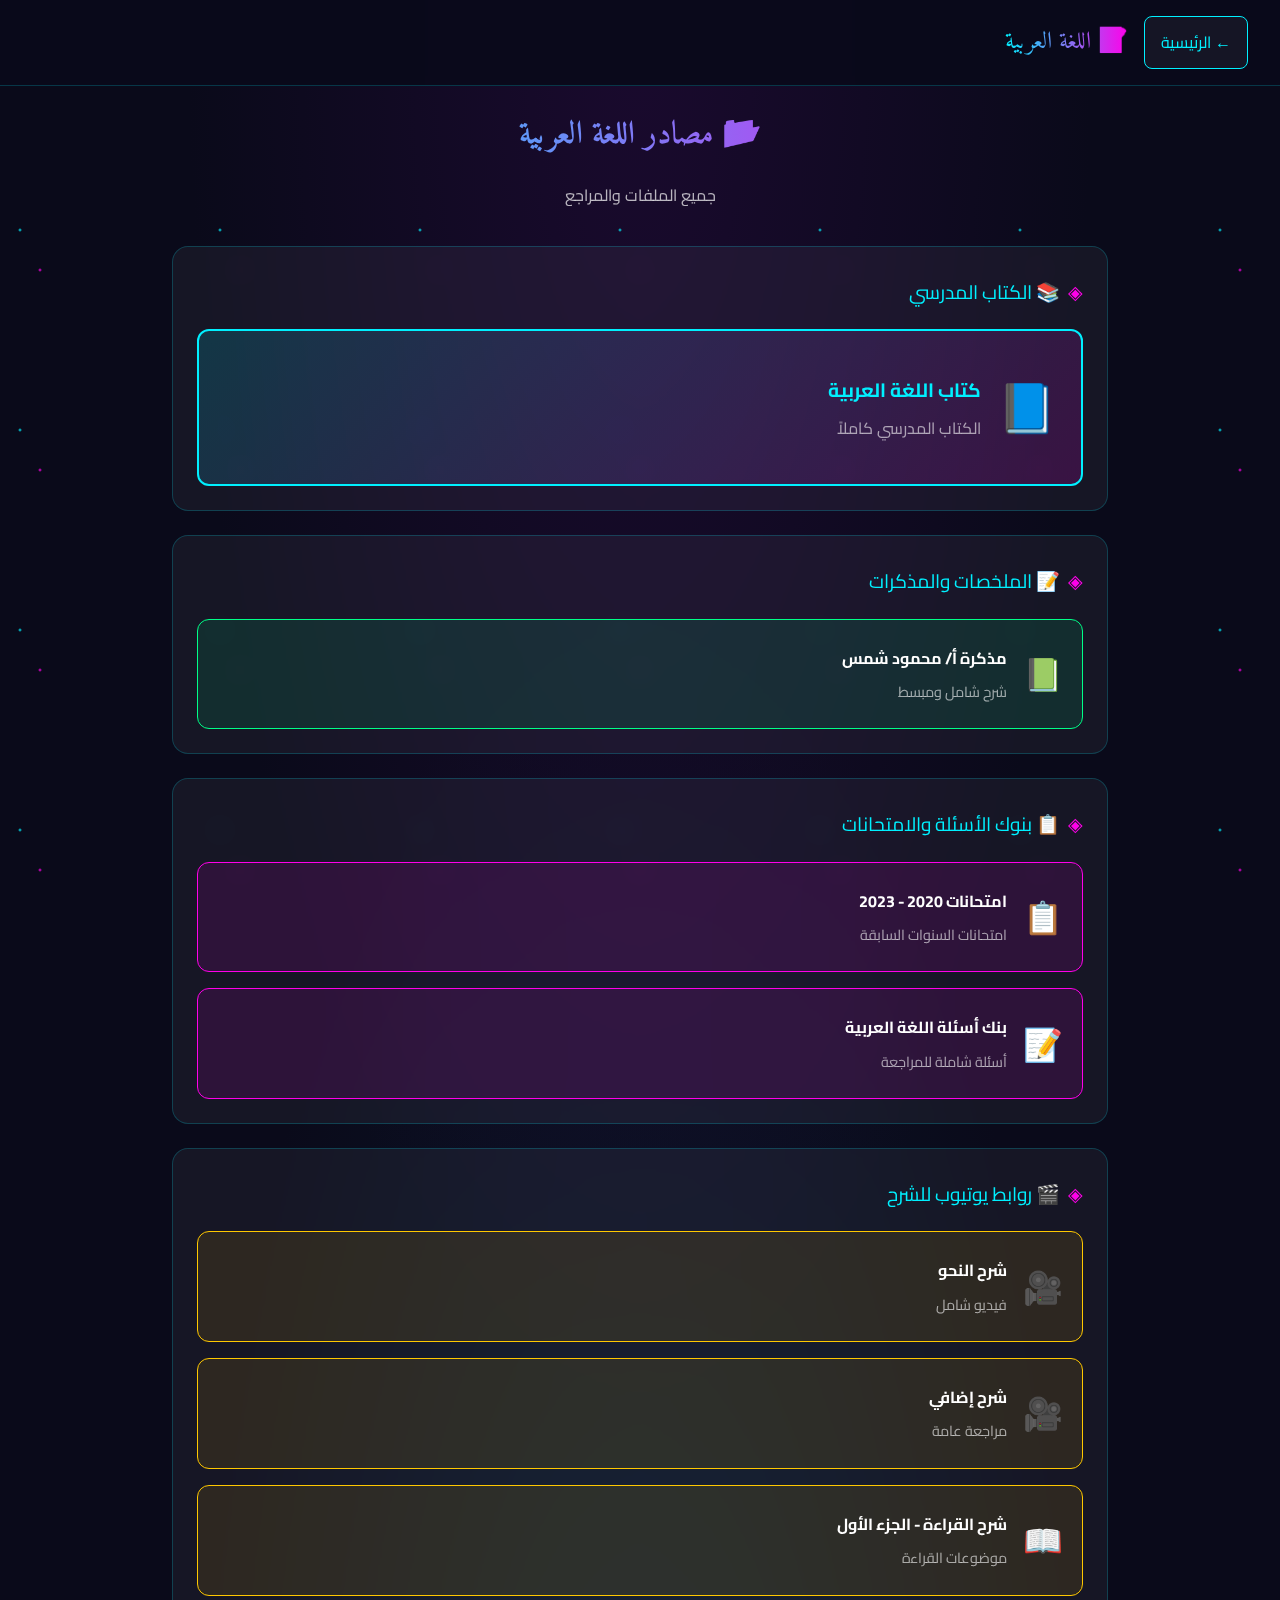
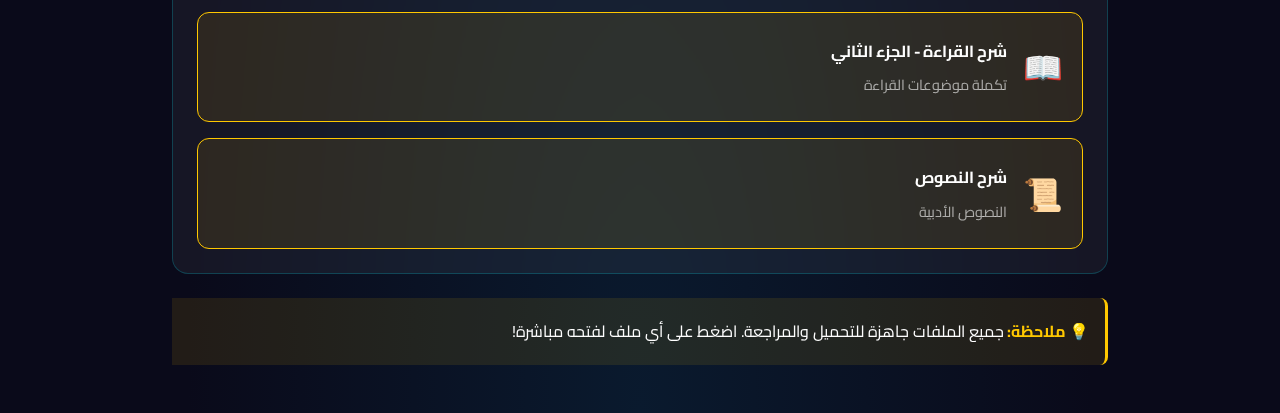
<file: Term 1/Arabic/index.html>
<!DOCTYPE html>
<html lang="ar" dir="rtl">

<head>
    <meta charset="UTF-8">
    <meta name="viewport" content="width=device-width, initial-scale=1.0">
    <title>اللغة العربية - منهجكو</title>
    <link href="https://fonts.googleapis.com/css2?family=Cairo:wght@400;600;700&family=Amiri:wght@400;700&display=swap"
        rel="stylesheet">
    <style>
        :root {
            --primary: #00f0ff;
            --secondary: #ff00ea;
            --accent: #00ff88;
            --warning: #ffc800;
            --bg-dark: #0a0a1a;
            --bg-card: rgba(255, 255, 255, 0.05);
            --text: #ffffff;
            --glow: 0 0 20px var(--primary);
        }

        * {
            margin: 0;
            padding: 0;
            box-sizing: border-box;
        }

        body {
            font-family: 'Cairo', sans-serif;
            background: var(--bg-dark);
            background-image: radial-gradient(ellipse at top, #1a0a2e 0%, transparent 50%), radial-gradient(ellipse at bottom, #0a1a2e 0%, transparent 50%);
            min-height: 100vh;
            color: var(--text);
            overflow-x: hidden;
            line-height: 2.2;
        }

        .bg-particles {
            position: fixed;
            top: 0;
            left: 0;
            width: 100%;
            height: 100%;
            pointer-events: none;
            z-index: 0;
            background-image: radial-gradient(2px 2px at 20px 30px, var(--primary), transparent), radial-gradient(2px 2px at 40px 70px, var(--secondary), transparent);
            background-size: 200px 200px;
            animation: particles 20s linear infinite;
        }

        @keyframes particles {
            to {
                background-position: 200px 200px;
            }
        }

        header {
            position: fixed;
            top: 0;
            left: 0;
            right: 0;
            z-index: 100;
            background: rgba(10, 10, 26, 0.95);
            backdrop-filter: blur(20px);
            padding: 1rem 2rem;
            display: flex;
            align-items: center;
            justify-content: space-between;
            border-bottom: 1px solid rgba(0, 240, 255, 0.2);
        }

        .logo {
            font-family: 'Amiri', serif;
            font-size: 1.5rem;
            background: linear-gradient(90deg, var(--primary), var(--secondary));
            -webkit-background-clip: text;
            -webkit-text-fill-color: transparent;
            text-decoration: none;
        }

        main {
            position: relative;
            z-index: 1;
            padding: 100px 2rem 2rem;
            max-width: 1000px;
            margin: 0 auto;
        }

        @keyframes fadeIn {
            from {
                opacity: 0;
                transform: translateY(20px);
            }

            to {
                opacity: 1;
                transform: translateY(0);
            }
        }

        .lesson-header {
            text-align: center;
            margin-bottom: 2rem;
            animation: fadeIn 0.5s;
        }

        .lesson-header h1 {
            font-family: 'Amiri', serif;
            font-size: 2rem;
            background: linear-gradient(90deg, var(--primary), var(--secondary));
            -webkit-background-clip: text;
            -webkit-text-fill-color: transparent;
            margin-bottom: 0.5rem;
        }

        .lesson-header h2 {
            color: rgba(255, 255, 255, 0.7);
            font-weight: normal;
            font-size: 1rem;
        }

        .card {
            background: var(--bg-card);
            border: 1px solid rgba(0, 240, 255, 0.2);
            border-radius: 16px;
            padding: 1.5rem;
            margin: 1.5rem 0;
            backdrop-filter: blur(10px);
            animation: fadeIn 0.5s;
        }

        .card:hover {
            border-color: var(--primary);
            box-shadow: 0 0 30px rgba(0, 240, 255, 0.1);
        }

        .card-title {
            color: var(--primary);
            font-size: 1.2rem;
            margin-bottom: 1rem;
            display: flex;
            align-items: center;
            gap: 0.5rem;
        }

        .card-title::before {
            content: '◈';
            color: var(--secondary);
        }

        .note {
            background: rgba(255, 200, 0, 0.1);
            border-right: 3px solid var(--warning);
            padding: 1rem;
            margin: 1rem 0;
            border-radius: 0 8px 8px 0;
        }

        .note::before {
            content: '💡 ملاحظة: ';
            color: var(--warning);
            font-weight: bold;
        }

        .back-btn {
            display: inline-flex;
            align-items: center;
            gap: 0.5rem;
            background: var(--bg-card);
            border: 1px solid var(--primary);
            color: var(--primary);
            padding: 0.5rem 1rem;
            border-radius: 8px;
            text-decoration: none;
            font-family: 'Cairo';
            transition: all 0.3s;
            margin-left: 1rem;
        }

        .back-btn:hover {
            background: var(--primary);
            color: var(--bg-dark);
        }

        /* Mobile Responsiveness */
        @media (max-width: 768px) {
            header {
                padding: 0.7rem 1rem;
            }

            .logo {
                font-size: 1.2rem;
            }

            main {
                padding: 75px 0.8rem 1rem;
                max-width: 100%;
            }

            .card {
                padding: 1rem;
                margin: 1rem 0;
            }

            .lesson-header h1 {
                font-size: 1.5rem;
            }
        }

        @media (max-width: 480px) {
            .card-title {
                font-size: 1rem;
            }
        }
    </style>
</head>

<body>
    <div class="bg-particles"></div>
    <header>
        <div style="display: flex; align-items: center;">
            <a href="../../index.html" class="back-btn">← الرئيسية</a>
            <span class="logo">📝 اللغة العربية</span>
        </div>
    </header>
    <main id="main-content"></main>

    <script src="lessons/arabicLessons.js"></script>
    <script>
        // Load content directly
        document.getElementById('main-content').innerHTML = window.arabicLesson1 || '<p>جاري التحميل...</p>';
    </script>
</body>

</html>
</file>
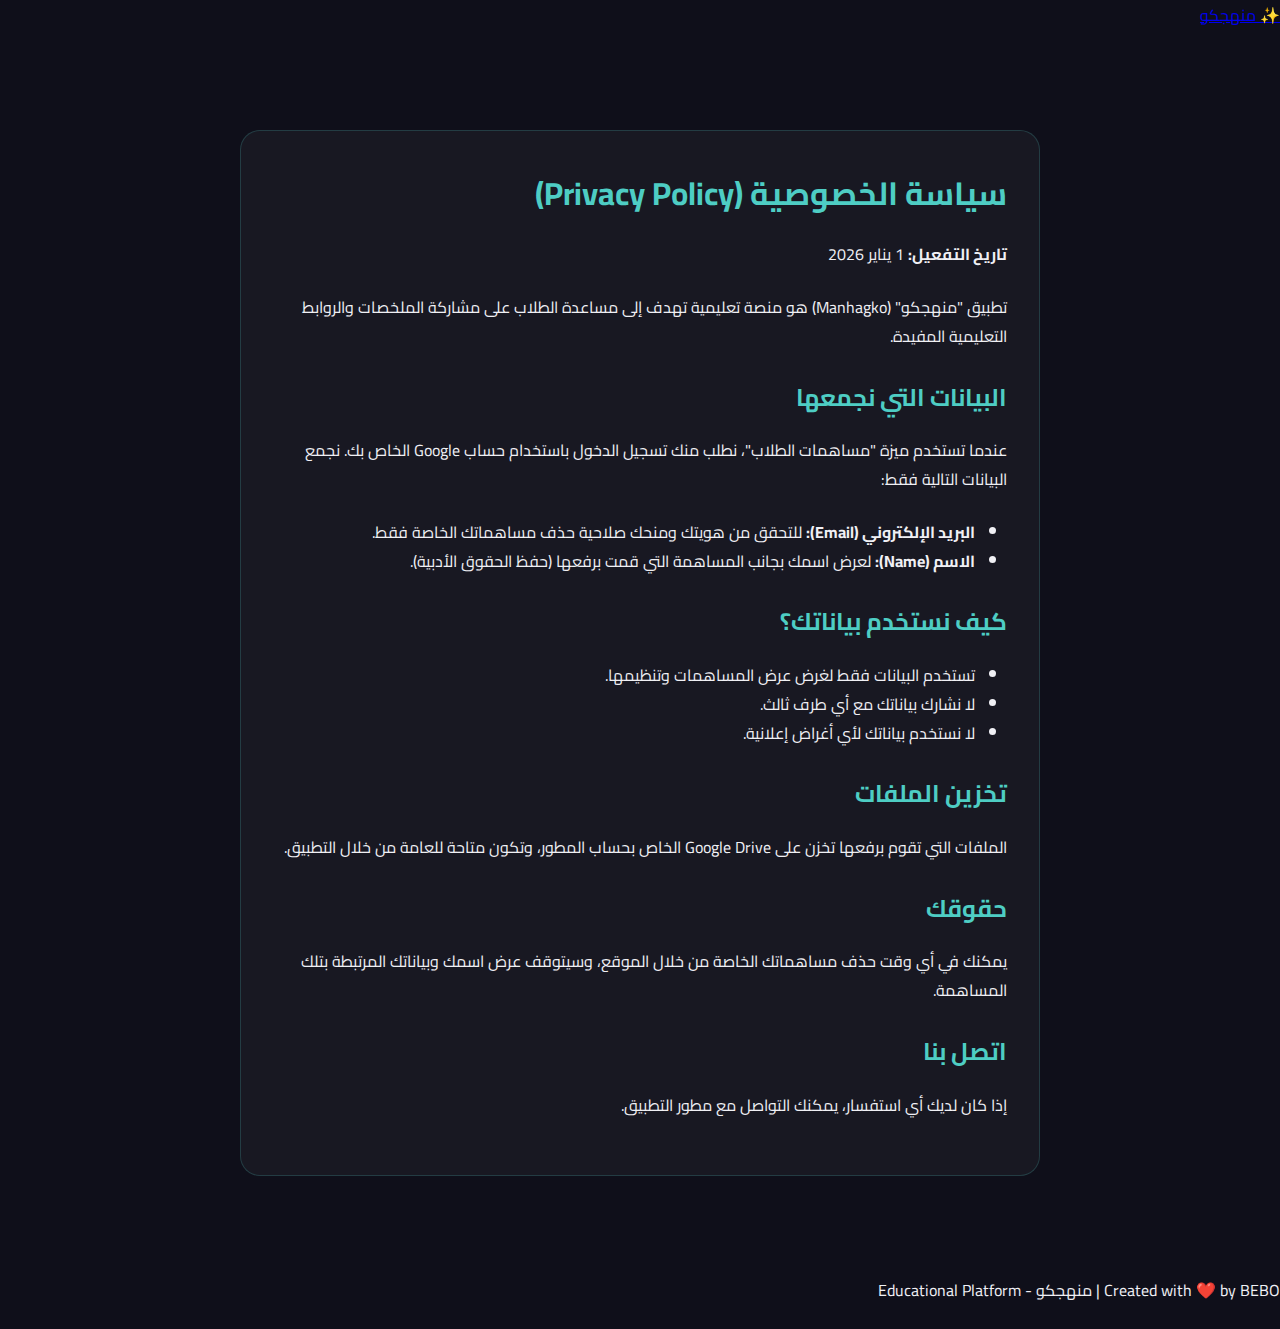
<file: privacy.html>
<!DOCTYPE html>
<html lang="ar" dir="rtl">

<head>
    <meta charset="UTF-8">
    <meta name="viewport" content="width=device-width, initial-scale=1.0">
    <title>سياسة الخصوصية - منهجكو</title>
    <link
        href="https://fonts.googleapis.com/css2?family=Cairo:wght@400;600;700&family=Orbitron:wght@400;700&display=swap"
        rel="stylesheet">
    <!-- Open Graph / Facebook -->
    <meta property="og:type" content="website">
    <meta property="og:url" content="https://manhagko.netlify.app/privacy.html">
    <meta property="og:title" content="سياسة الخصوصية - منهجكو">
    <meta property="og:description" content="سياسة الخصوصية وتوضيح البيانات التي يتم جمعها في منصة منهجكو.">
    <meta property="og:image" content="https://manhagko.netlify.app/logo.png">

    <!-- Twitter -->
    <meta property="twitter:card" content="summary_large_image">
    <meta property="twitter:url" content="https://manhagko.netlify.app/privacy.html">
    <meta property="twitter:title" content="سياسة الخصوصية - منهجكو">
    <meta property="twitter:description" content="سياسة الخصوصية وتوضيح البيانات التي يتم جمعها في منصة منهجكو.">
    <meta property="twitter:image" content="https://manhagko.netlify.app/logo.png">

    <link rel="icon" href="logo.png" type="image/png">
    <link rel="stylesheet" href="styles/futuristic.css">
    <style>
        .container {
            max-width: 800px;
            margin: 100px auto;
            padding: 2rem;
            background: var(--bg-card);
            border-radius: 20px;
            border: 1px solid rgba(78, 205, 196, 0.2);
        }

        h1,
        h2 {
            color: var(--primary);
            margin-bottom: 1rem;
        }

        p,
        ul {
            color: var(--text);
            margin-bottom: 1.5rem;
            line-height: 1.8;
        }

        ul {
            padding-right: 2rem;
        }
    </style>
</head>

<body>
    <header>
        <div style="display: flex; align-items: center;">
            <a href="index.html" class="logo">✨ منهجكو</a>
        </div>
    </header>

    <main>
        <div class="container">
            <h1>سياسة الخصوصية (Privacy Policy)</h1>
            <p><strong>تاريخ التفعيل:</strong> 1 يناير 2026</p>

            <p>تطبيق "منهجكو" (Manhagko) هو منصة تعليمية تهدف إلى مساعدة الطلاب على مشاركة الملخصات والروابط التعليمية
                المفيدة.</p>

            <h2>البيانات التي نجمعها</h2>
            <p>عندما تستخدم ميزة "مساهمات الطلاب"، نطلب منك تسجيل الدخول باستخدام حساب Google الخاص بك. نجمع البيانات
                التالية فقط:</p>
            <ul>
                <li><strong>البريد الإلكتروني (Email):</strong> للتحقق من هويتك ومنحك صلاحية حذف مساهماتك الخاصة فقط.
                </li>
                <li><strong>الاسم (Name):</strong> لعرض اسمك بجانب المساهمة التي قمت برفعها (حفظ الحقوق الأدبية).</li>
            </ul>

            <h2>كيف نستخدم بياناتك؟</h2>
            <ul>
                <li>تستخدم البيانات فقط لغرض عرض المساهمات وتنظيمها.</li>
                <li>لا نشارك بياناتك مع أي طرف ثالث.</li>
                <li>لا نستخدم بياناتك لأي أغراض إعلانية.</li>
            </ul>

            <h2>تخزين الملفات</h2>
            <p>الملفات التي تقوم برفعها تخزن على Google Drive الخاص بحساب المطور، وتكون متاحة للعامة من خلال التطبيق.
            </p>

            <h2>حقوقك</h2>
            <p>يمكنك في أي وقت حذف مساهماتك الخاصة من خلال الموقع، وسيتوقف عرض اسمك وبياناتك المرتبطة بتلك المساهمة.</p>

            <h2>اتصل بنا</h2>
            <p>إذا كان لديك أي استفسار، يمكنك التواصل مع مطور التطبيق.</p>
        </div>
    </main>

    <footer>
        <p>Created with ❤️ by BEBO | منهجكو - Educational Platform</p>
    </footer>
</body>

</html>
</file>
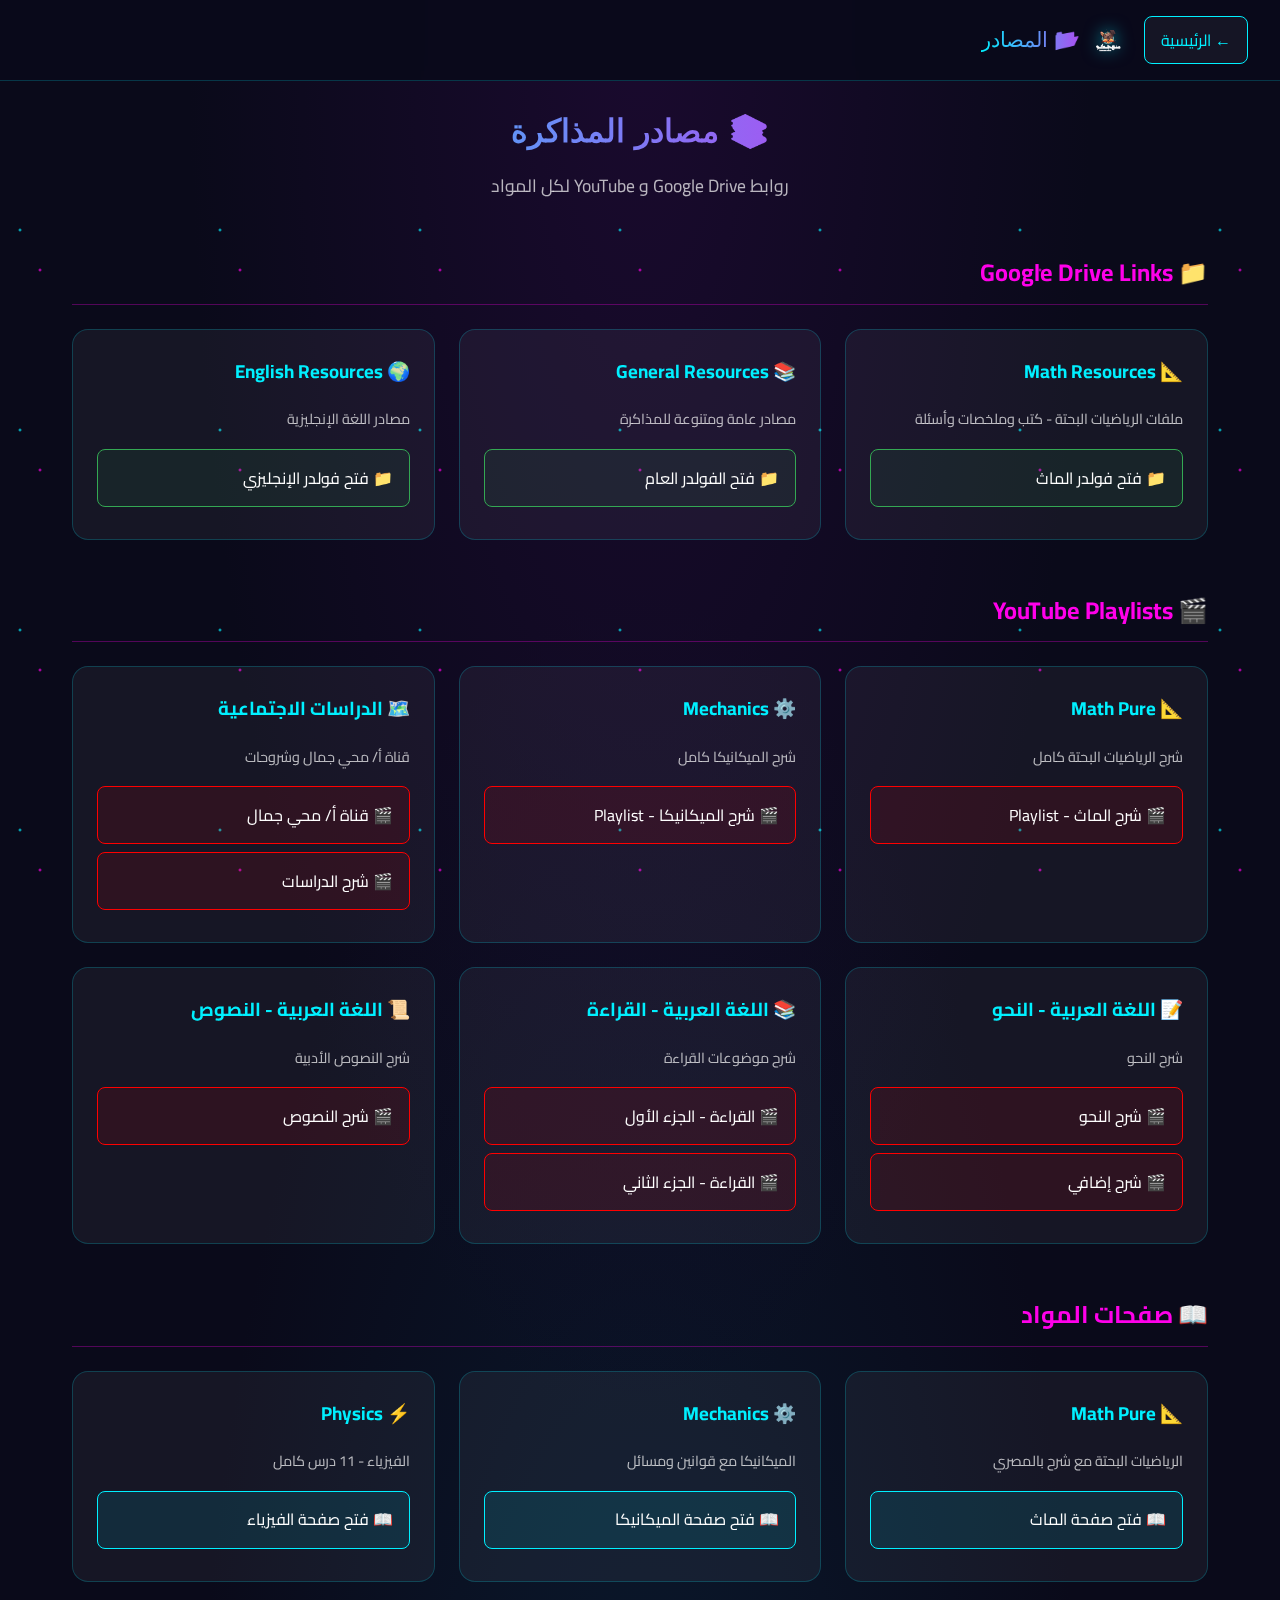
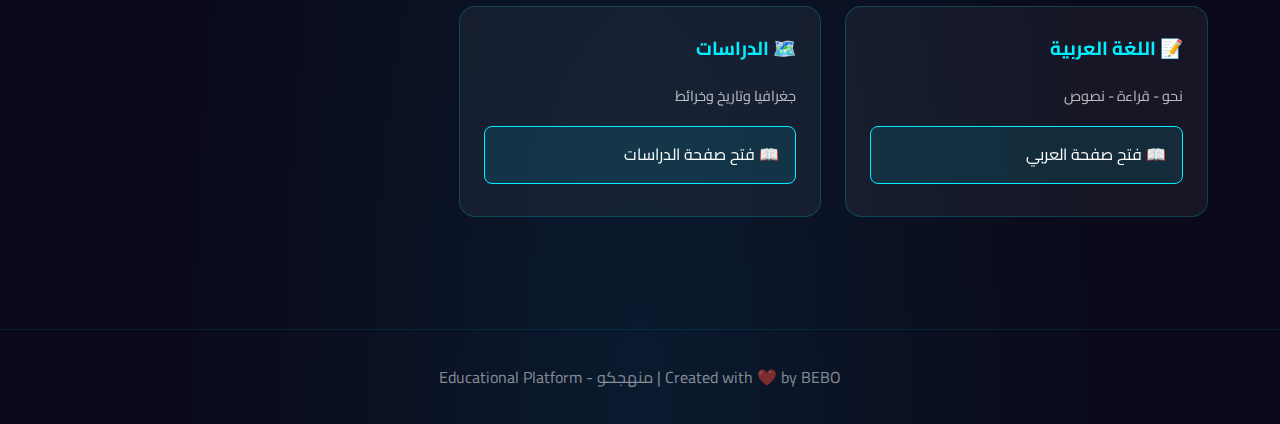
<file: resources.html>
<!DOCTYPE html>
<html lang="ar" dir="rtl">

<head>
    <meta charset="UTF-8">
    <meta name="viewport" content="width=device-width, initial-scale=1.0">
    <title>مصادر المذاكرة - منهجكو</title>
    <link
        href="https://fonts.googleapis.com/css2?family=Cairo:wght@400;600;700&family=Orbitron:wght@400;700&display=swap"
        rel="stylesheet">
    <!-- Open Graph / Facebook -->
    <meta property="og:type" content="website">
    <meta property="og:url" content="https://manhagko.netlify.app/resources.html">
    <meta property="og:title" content="مصادر المذاكرة - منهجكو">
    <meta property="og:description" content="تجميعة شاملة لمصادر المذاكرة (Google Drive, YouTube) لجميع المواد.">
    <meta property="og:image" content="https://manhagko.netlify.app/logo.png">

    <!-- Twitter -->
    <meta property="twitter:card" content="summary_large_image">
    <meta property="twitter:url" content="https://manhagko.netlify.app/resources.html">
    <meta property="twitter:title" content="مصادر المذاكرة - منهجكو">
    <meta property="twitter:description" content="تجميعة شاملة لمصادر المذاكرة (Google Drive, YouTube) لجميع المواد.">
    <meta property="twitter:image" content="https://manhagko.netlify.app/logo.png">

    <link rel="icon" href="logo.png" type="image/png">
    <style>
        :root {
            --primary: #00f0ff;
            --secondary: #ff00ea;
            --accent: #00ff88;
            --warning: #ffc800;
            --bg-dark: #0a0a1a;
            --bg-card: rgba(255, 255, 255, 0.05);
            --text: #ffffff;
            --glow: 0 0 20px var(--primary);
        }

        * {
            margin: 0;
            padding: 0;
            box-sizing: border-box;
        }

        body {
            font-family: 'Cairo', sans-serif;
            background: var(--bg-dark);
            background-image: radial-gradient(ellipse at top, #1a0a2e 0%, transparent 50%), radial-gradient(ellipse at bottom, #0a1a2e 0%, transparent 50%);
            min-height: 100vh;
            color: var(--text);
            overflow-x: hidden;
            line-height: 1.9;
        }

        .bg-particles {
            position: fixed;
            top: 0;
            left: 0;
            width: 100%;
            height: 100%;
            pointer-events: none;
            z-index: 0;
            background-image: radial-gradient(2px 2px at 20px 30px, var(--primary), transparent), radial-gradient(2px 2px at 40px 70px, var(--secondary), transparent);
            background-size: 200px 200px;
            animation: particles 20s linear infinite;
        }

        @keyframes particles {
            to {
                background-position: 200px 200px;
            }
        }

        header {
            position: fixed;
            top: 0;
            left: 0;
            right: 0;
            z-index: 100;
            background: rgba(10, 10, 26, 0.95);
            backdrop-filter: blur(20px);
            padding: 1rem 2rem;
            display: flex;
            align-items: center;
            justify-content: space-between;
            border-bottom: 1px solid rgba(0, 240, 255, 0.2);
        }

        .logo {
            font-family: 'Orbitron', sans-serif;
            font-size: 1.3rem;
            background: linear-gradient(90deg, var(--primary), var(--secondary));
            -webkit-background-clip: text;
            -webkit-text-fill-color: transparent;
            text-decoration: none;
        }

        .back-btn {
            display: inline-flex;
            align-items: center;
            gap: 0.5rem;
            background: var(--bg-card);
            border: 1px solid var(--primary);
            color: var(--primary);
            padding: 0.5rem 1rem;
            border-radius: 8px;
            text-decoration: none;
            font-family: 'Cairo';
            transition: all 0.3s;
            margin-left: 1rem;
        }

        .back-btn:hover {
            background: var(--primary);
            color: var(--bg-dark);
        }

        main {
            position: relative;
            z-index: 1;
            padding: 100px 2rem 2rem;
            max-width: 1200px;
            margin: 0 auto;
        }

        @keyframes fadeIn {
            from {
                opacity: 0;
                transform: translateY(20px);
            }

            to {
                opacity: 1;
                transform: translateY(0);
            }
        }

        .page-header {
            text-align: center;
            margin-bottom: 3rem;
            animation: fadeIn 0.5s;
        }

        .page-header h1 {
            font-family: 'Orbitron', sans-serif;
            font-size: 2rem;
            background: linear-gradient(90deg, var(--primary), var(--secondary));
            -webkit-background-clip: text;
            background-clip: text;
            -webkit-text-fill-color: transparent;
            margin-bottom: 0.5rem;
        }

        .page-header p {
            color: rgba(255, 255, 255, 0.7);
            font-size: 1.1rem;
        }

        .section {
            margin-bottom: 3rem;
        }

        .section h2 {
            color: var(--secondary);
            font-size: 1.5rem;
            margin-bottom: 1.5rem;
            padding-bottom: 0.5rem;
            border-bottom: 1px solid rgba(255, 0, 234, 0.3);
        }

        .resources-grid {
            display: grid;
            grid-template-columns: repeat(auto-fit, minmax(300px, 1fr));
            gap: 1.5rem;
        }

        .resource-card {
            background: var(--bg-card);
            border: 1px solid rgba(0, 240, 255, 0.2);
            border-radius: 16px;
            padding: 1.5rem;
            transition: all 0.3s;
        }

        .resource-card:hover {
            border-color: var(--primary);
            transform: translateY(-5px);
            box-shadow: 0 15px 40px rgba(0, 240, 255, 0.15);
        }

        .resource-card h3 {
            color: var(--primary);
            margin-bottom: 1rem;
            display: flex;
            align-items: center;
            gap: 0.5rem;
        }

        .resource-card p {
            color: rgba(255, 255, 255, 0.7);
            margin-bottom: 1rem;
            font-size: 0.9rem;
        }

        .resource-link {
            display: block;
            padding: 0.8rem 1rem;
            background: rgba(0, 240, 255, 0.1);
            border: 1px solid var(--primary);
            border-radius: 8px;
            color: var(--text);
            text-decoration: none;
            margin-bottom: 0.5rem;
            transition: all 0.3s;
        }

        .resource-link:hover {
            background: var(--primary);
            color: var(--bg-dark);
        }

        .youtube-link {
            background: rgba(255, 0, 0, 0.1);
            border-color: #ff0000;
        }

        .youtube-link:hover {
            background: #ff0000;
        }

        .drive-link {
            background: rgba(52, 168, 83, 0.1);
            border-color: #34a853;
        }

        .drive-link:hover {
            background: #34a853;
        }

        .video-embed {
            width: 100%;
            height: 200px;
            border-radius: 12px;
            border: 1px solid rgba(0, 240, 255, 0.2);
            margin-bottom: 1rem;
        }

        footer {
            text-align: center;
            padding: 2rem;
            color: rgba(255, 255, 255, 0.5);
            border-top: 1px solid rgba(0, 240, 255, 0.1);
            margin-top: 2rem;
        }

        @media (max-width: 768px) {
            header {
                padding: 0.7rem 1rem;
            }

            main {
                padding: 80px 1rem 1rem;
            }

            .resources-grid {
                grid-template-columns: 1fr;
            }
        }
    </style>
</head>

<body>
    <div class="bg-particles"></div>
    <header>
        <div style="display: flex; align-items: center;">
            <a href="index.html" class="back-btn">← الرئيسية</a>
            <span class="logo" style="display: flex; align-items: center; gap: 0.5rem;">
                <img src="Manhagko Logo.png" alt="منهجكو"
                    style="height: 40px; width: 40px; object-fit: contain; border-radius: 8px; filter: drop-shadow(0 0 8px rgba(0,240,255,0.5));">
                📂 المصادر
            </span>
        </div>
    </header>

    <main>
        <div class="page-header">
            <h1>📚 مصادر المذاكرة</h1>
            <p>روابط Google Drive و YouTube لكل المواد</p>
        </div>

        <!-- Google Drive Section -->
        <div class="section">
            <h2>📁 Google Drive Links</h2>
            <div class="resources-grid">
                <div class="resource-card">
                    <h3>📐 Math Resources</h3>
                    <p>ملفات الرياضيات البحتة - كتب وملخصات وأسئلة</p>
                    <a href="https://drive.google.com/drive/folders/1-4X44_rpzvR7LKnO3APEubsVU6Y8--z4" target="_blank"
                        class="resource-link drive-link">
                        📁 فتح فولدر الماث
                    </a>
                </div>
                <div class="resource-card">
                    <h3>📚 General Resources</h3>
                    <p>مصادر عامة ومتنوعة للمذاكرة</p>
                    <a href="https://drive.google.com/drive/folders/1upwDLbkAaC5AESeASqN6shfm32h4YJ6s" target="_blank"
                        class="resource-link drive-link">
                        📁 فتح الفولدر العام
                    </a>
                </div>
                <div class="resource-card">
                    <h3>🌍 English Resources</h3>
                    <p>مصادر اللغة الإنجليزية</p>
                    <a href="https://drive.google.com/drive/folders/1FOC_21snmkp91npYlsj6iM1xaBkG-9p9" target="_blank"
                        class="resource-link drive-link">
                        📁 فتح فولدر الإنجليزي
                    </a>
                </div>
            </div>
        </div>

        <!-- YouTube Section -->
        <div class="section">
            <h2>🎬 YouTube Playlists</h2>
            <div class="resources-grid">
                <div class="resource-card">
                    <h3>📐 Math Pure</h3>
                    <p>شرح الرياضيات البحتة كامل</p>
                    <a href="https://www.youtube.com/playlist?list=PLRd8JJt0IJHf5EARPUqR1bapLmgcmPiyH" target="_blank"
                        class="resource-link youtube-link">
                        🎬 شرح الماث - Playlist
                    </a>
                </div>
                <div class="resource-card">
                    <h3>⚙️ Mechanics</h3>
                    <p>شرح الميكانيكا كامل</p>
                    <a href="https://www.youtube.com/playlist?list=PLRd8JJt0IJHfWqSJEtPQrTGB_KzQlNOfB" target="_blank"
                        class="resource-link youtube-link">
                        🎬 شرح الميكانيكا - Playlist
                    </a>
                </div>
                <div class="resource-card">
                    <h3>🗺️ الدراسات الاجتماعية</h3>
                    <p>قناة أ/ محي جمال وشروحات</p>
                    <a href="https://www.youtube.com/@mohegamal9392" target="_blank" class="resource-link youtube-link">
                        🎬 قناة أ/ محي جمال
                    </a>
                    <a href="https://www.youtube.com/watch?v=yIHE10U7YyU" target="_blank"
                        class="resource-link youtube-link">
                        🎬 شرح الدراسات
                    </a>
                </div>
                <div class="resource-card">
                    <h3>📝 اللغة العربية - النحو</h3>
                    <p>شرح النحو</p>
                    <a href="https://www.youtube.com/watch?v=OLKDi7PXUMc" target="_blank"
                        class="resource-link youtube-link">
                        🎬 شرح النحو
                    </a>
                    <a href="https://www.youtube.com/watch?v=OzjJ_R-Laxs" target="_blank"
                        class="resource-link youtube-link">
                        🎬 شرح إضافي
                    </a>
                </div>
                <div class="resource-card">
                    <h3>📚 اللغة العربية - القراءة</h3>
                    <p>شرح موضوعات القراءة</p>
                    <a href="https://www.youtube.com/watch?v=iTClK_o8ACY" target="_blank"
                        class="resource-link youtube-link">
                        🎬 القراءة - الجزء الأول
                    </a>
                    <a href="https://www.youtube.com/watch?v=WgMJGS-xqpE" target="_blank"
                        class="resource-link youtube-link">
                        🎬 القراءة - الجزء الثاني
                    </a>
                </div>
                <div class="resource-card">
                    <h3>📜 اللغة العربية - النصوص</h3>
                    <p>شرح النصوص الأدبية</p>
                    <a href="https://www.youtube.com/watch?v=sOIxiJoEkJA" target="_blank"
                        class="resource-link youtube-link">
                        🎬 شرح النصوص
                    </a>
                </div>
            </div>
        </div>

        <!-- Subject Links -->
        <div class="section">
            <h2>📖 صفحات المواد</h2>
            <div class="resources-grid">
                <div class="resource-card">
                    <h3>📐 Math Pure</h3>
                    <p>الرياضيات البحتة مع شرح بالمصري</p>
                    <a href="Term 1/Math/index.html" class="resource-link">
                        📖 فتح صفحة الماث
                    </a>
                </div>
                <div class="resource-card">
                    <h3>⚙️ Mechanics</h3>
                    <p>الميكانيكا مع قوانين ومسائل</p>
                    <a href="Term 1/mechanics/index.html" class="resource-link">
                        📖 فتح صفحة الميكانيكا
                    </a>
                </div>
                <div class="resource-card">
                    <h3>⚡ Physics</h3>
                    <p>الفيزياء - 11 درس كامل</p>
                    <a href="Term 1/Physics/index.html" class="resource-link">
                        📖 فتح صفحة الفيزياء
                    </a>
                </div>
                <div class="resource-card">
                    <h3>📝 اللغة العربية</h3>
                    <p>نحو - قراءة - نصوص</p>
                    <a href="Term 1/Arabic/index.html" class="resource-link">
                        📖 فتح صفحة العربي
                    </a>
                </div>
                <div class="resource-card">
                    <h3>🗺️ الدراسات</h3>
                    <p>جغرافيا وتاريخ وخرائط</p>
                    <a href="Term 1/Social Study/index.html" class="resource-link">
                        📖 فتح صفحة الدراسات
                    </a>
                </div>
            </div>
        </div>
    </main>

    <footer>
        <p>Created with ❤️ by BEBO | منهجكو - Educational Platform</p>
    </footer>
</body>

</html>
</file>
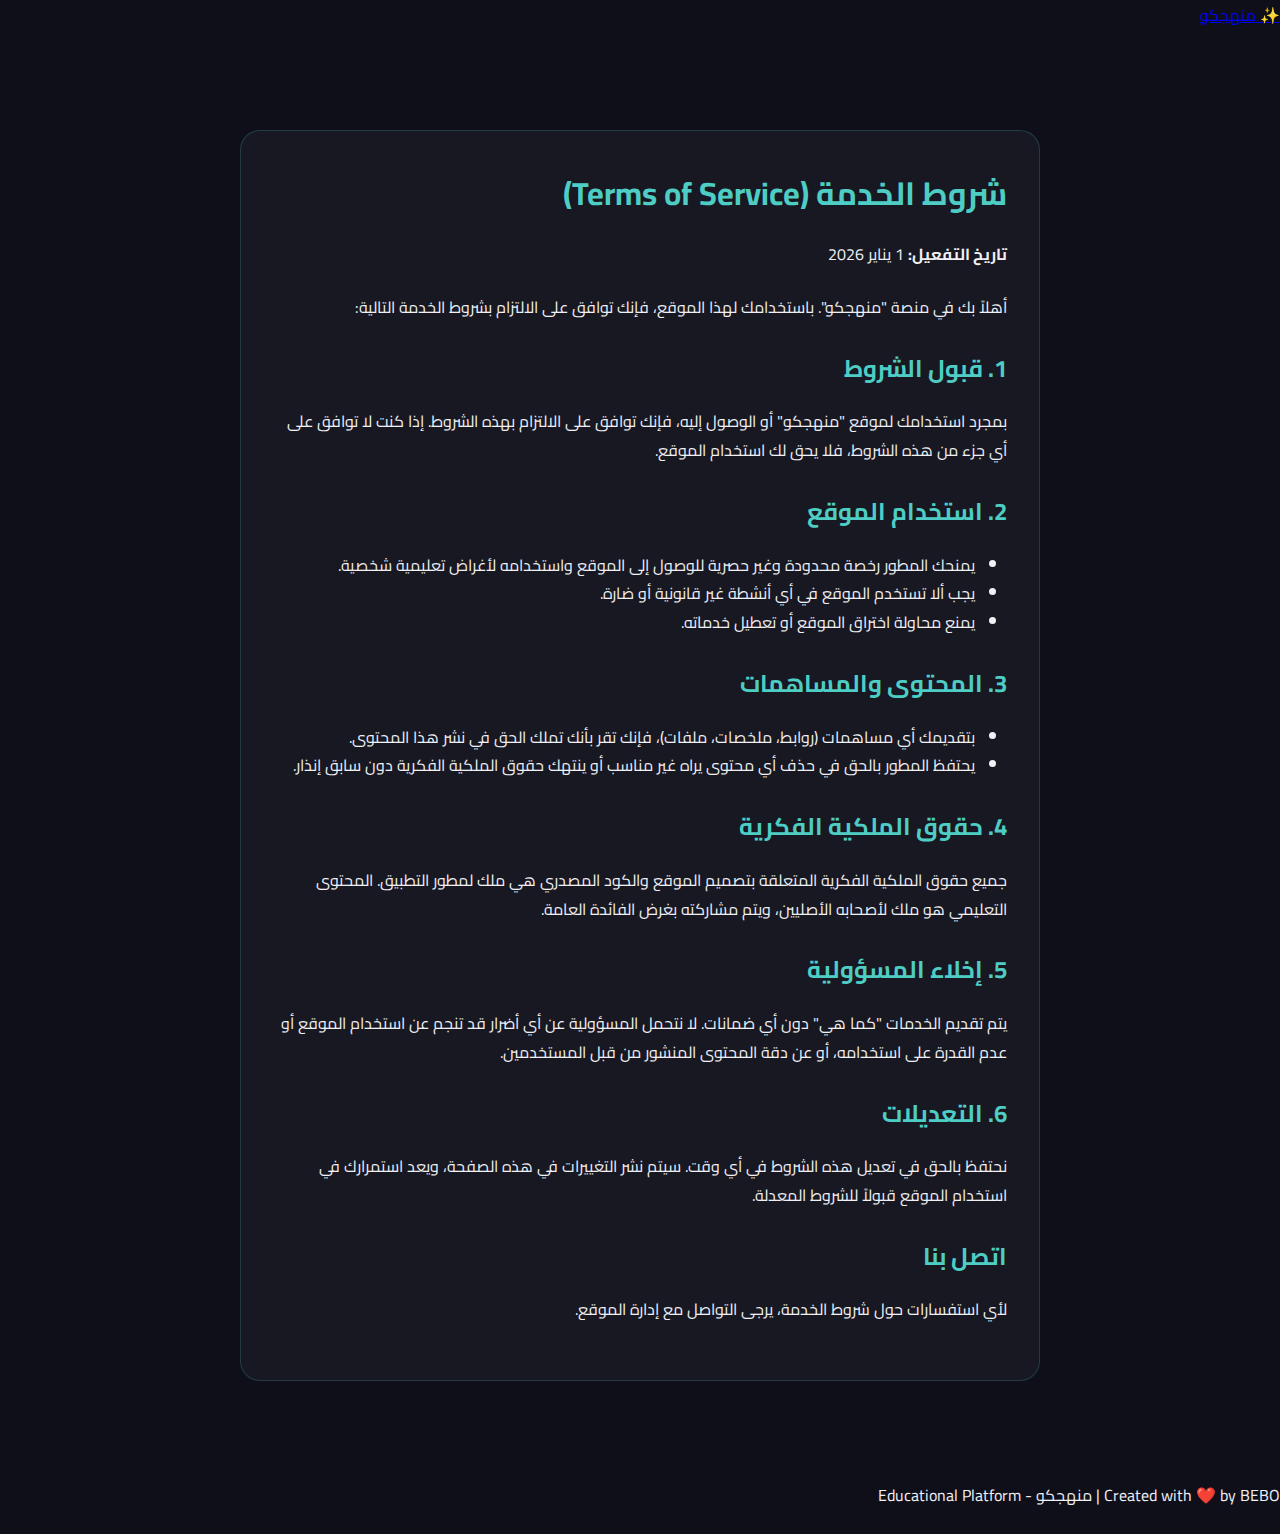
<file: terms.html>
<!DOCTYPE html>
<html lang="ar" dir="rtl">

<head>
    <meta charset="UTF-8">
    <meta name="viewport" content="width=device-width, initial-scale=1.0">
    <title>شروط الخدمة - منهجكو</title>
    <link
        href="https://fonts.googleapis.com/css2?family=Cairo:wght@400;600;700&family=Orbitron:wght@400;700&display=swap"
        rel="stylesheet">
    <!-- Open Graph / Facebook -->
    <meta property="og:type" content="website">
    <meta property="og:url" content="https://manhagko.netlify.app/terms.html">
    <meta property="og:title" content="شروط الخدمة - منهجكو">
    <meta property="og:description" content="شروط الخدمة واتفاقية الاستخدام لمنصة منهجكو التعليمية.">
    <meta property="og:image" content="https://manhagko.netlify.app/logo.png">

    <!-- Twitter -->
    <meta property="twitter:card" content="summary_large_image">
    <meta property="twitter:url" content="https://manhagko.netlify.app/terms.html">
    <meta property="twitter:title" content="شروط الخدمة - منهجكو">
    <meta property="twitter:description" content="شروط الخدمة واتفاقية الاستخدام لمنصة منهجكو التعليمية.">
    <meta property="twitter:image" content="https://manhagko.netlify.app/logo.png">

    <link rel="icon" href="logo.png" type="image/png">
    <link rel="stylesheet" href="styles/futuristic.css">
    <style>
        .container {
            max-width: 800px;
            margin: 100px auto;
            padding: 2rem;
            background: var(--bg-card);
            border-radius: 20px;
            border: 1px solid rgba(78, 205, 196, 0.2);
        }

        h1,
        h2 {
            color: var(--primary);
            margin-bottom: 1rem;
        }

        p,
        ul {
            color: var(--text);
            margin-bottom: 1.5rem;
            line-height: 1.8;
        }

        ul {
            padding-right: 2rem;
        }
    </style>
</head>

<body>
    <header>
        <div style="display: flex; align-items: center;">
            <a href="index.html" class="logo">✨ منهجكو</a>
        </div>
    </header>

    <main>
        <div class="container">
            <h1>شروط الخدمة (Terms of Service)</h1>
            <p><strong>تاريخ التفعيل:</strong> 1 يناير 2026</p>

            <p>أهلاً بك في منصة "منهجكو". باستخدامك لهذا الموقع، فإنك توافق على الالتزام بشروط الخدمة التالية:</p>

            <h2>1. قبول الشروط</h2>
            <p>بمجرد استخدامك لموقع "منهجكو" أو الوصول إليه، فإنك توافق على الالتزام بهذه الشروط. إذا كنت لا توافق على
                أي جزء من هذه الشروط، فلا يحق لك استخدام الموقع.</p>

            <h2>2. استخدام الموقع</h2>
            <ul>
                <li>يمنحك المطور رخصة محدودة وغير حصرية للوصول إلى الموقع واستخدامه لأغراض تعليمية شخصية.</li>
                <li>يجب ألا تستخدم الموقع في أي أنشطة غير قانونية أو ضارة.</li>
                <li>يمنع محاولة اختراق الموقع أو تعطيل خدماته.</li>
            </ul>

            <h2>3. المحتوى والمساهمات</h2>
            <ul>
                <li>بتقديمك أي مساهمات (روابط، ملخصات، ملفات)، فإنك تقر بأنك تملك الحق في نشر هذا المحتوى.</li>
                <li>يحتفظ المطور بالحق في حذف أي محتوى يراه غير مناسب أو ينتهك حقوق الملكية الفكرية دون سابق إنذار.</li>
            </ul>

            <h2>4. حقوق الملكية الفكرية</h2>
            <p>جميع حقوق الملكية الفكرية المتعلقة بتصميم الموقع والكود المصدري هي ملك لمطور التطبيق. المحتوى التعليمي هو
                ملك لأصحابه الأصليين، ويتم مشاركته بغرض الفائدة العامة.</p>

            <h2>5. إخلاء المسؤولية</h2>
            <p>يتم تقديم الخدمات "كما هي" دون أي ضمانات. لا نتحمل المسؤولية عن أي أضرار قد تنجم عن استخدام الموقع أو عدم
                القدرة على استخدامه، أو عن دقة المحتوى المنشور من قبل المستخدمين.</p>

            <h2>6. التعديلات</h2>
            <p>نحتفظ بالحق في تعديل هذه الشروط في أي وقت. سيتم نشر التغييرات في هذه الصفحة، ويعد استمرارك في استخدام
                الموقع قبولاً للشروط المعدلة.</p>

            <h2>اتصل بنا</h2>
            <p>لأي استفسارات حول شروط الخدمة، يرجى التواصل مع إدارة الموقع.</p>
        </div>
    </main>

    <footer>
        <p>Created with ❤️ by BEBO | منهجكو - Educational Platform</p>
    </footer>
</body>

</html>
</file>
<file: styles/futuristic.css>
/* Manhagko Futuristic Design System */
/* Premium 3D Glassmorphism UI */

:root {
    --primary: #4ecdc4;
    --primary-dark: #3db8b0;
    --primary-glow: rgba(78, 205, 196, 0.4);
    --secondary: #a855f7;
    --secondary-dark: #9333ea;
    --secondary-glow: rgba(168, 85, 247, 0.4);
    --accent: #22c55e;
    --accent-glow: rgba(34, 197, 94, 0.4);
    --warning: #f59e0b;
    --bg-dark: #0f0f1a;
    --bg-darker: #0a0a12;
    --bg-card: rgba(255, 255, 255, 0.04);
    --glass: rgba(255, 255, 255, 0.06);
    --glass-border: rgba(255, 255, 255, 0.12);
    --text: #f0f0f5;
    --text-muted: rgba(255, 255, 255, 0.65);
    --glow: 0 0 30px var(--primary-glow);
    --glow-secondary: 0 0 30px var(--secondary-glow);
    --gradient-primary: linear-gradient(135deg, var(--primary), var(--secondary));
    --gradient-accent: linear-gradient(135deg, var(--accent), #10b981);
}

* {
    margin: 0;
    padding: 0;
    box-sizing: border-box;
}

html {
    scroll-behavior: smooth;
}

body {
    font-family: 'Cairo', sans-serif;
    background: var(--bg-dark);
    min-height: 100vh;
    color: var(--text);
    overflow-x: hidden;
    line-height: 1.9;
}

/* Aurora Background */
.aurora-bg {
    position: fixed;
    top: 0;
    left: 0;
    width: 100%;
    height: 100%;
    z-index: -1;
    background: 
        linear-gradient(125deg, rgba(0,240,255,0.1) 0%, transparent 40%),
        linear-gradient(245deg, rgba(255,0,234,0.1) 0%, transparent 40%),
        linear-gradient(0deg, rgba(0,255,136,0.05) 0%, transparent 30%),
        radial-gradient(ellipse at 20% 20%, rgba(0,240,255,0.15) 0%, transparent 50%),
        radial-gradient(ellipse at 80% 80%, rgba(255,0,234,0.15) 0%, transparent 50%),
        var(--bg-dark);
    animation: aurora 15s ease-in-out infinite alternate;
}

@keyframes aurora {
    0% { filter: hue-rotate(0deg); }
    100% { filter: hue-rotate(30deg); }
}

/* Floating Particles */
.particles-3d {
    position: fixed;
    top: 0;
    left: 0;
    width: 100%;
    height: 100%;
    pointer-events: none;
    z-index: 0;
    overflow: hidden;
}

.particle {
    position: absolute;
    width: 4px;
    height: 4px;
    background: var(--primary);
    border-radius: 50%;
    box-shadow: 0 0 10px var(--primary), 0 0 20px var(--primary);
    animation: float 20s linear infinite;
}

@keyframes float {
    0% { transform: translateY(100vh) rotate(0deg); opacity: 0; }
    10% { opacity: 1; }
    90% { opacity: 1; }
    100% { transform: translateY(-100vh) rotate(720deg); opacity: 0; }
}

/* 3D Card Effects */
.card-3d {
    background: var(--glass);
    backdrop-filter: blur(20px);
    -webkit-backdrop-filter: blur(20px);
    border: 1px solid var(--glass-border);
    border-radius: 20px;
    padding: 2rem;
    position: relative;
    overflow: hidden;
    transition: all 0.4s cubic-bezier(0.175, 0.885, 0.32, 1.275);
    transform-style: preserve-3d;
    perspective: 1000px;
}

.card-3d::before {
    content: '';
    position: absolute;
    top: 0;
    left: 0;
    right: 0;
    height: 1px;
    background: linear-gradient(90deg, transparent, var(--primary), transparent);
    opacity: 0.5;
}

.card-3d::after {
    content: '';
    position: absolute;
    top: -50%;
    left: -50%;
    width: 200%;
    height: 200%;
    background: radial-gradient(circle, rgba(0,240,255,0.1) 0%, transparent 50%);
    opacity: 0;
    transition: opacity 0.4s;
    pointer-events: none;
}

.card-3d:hover {
    transform: translateY(-10px) rotateX(5deg);
    border-color: var(--primary);
    box-shadow: 
        0 25px 50px rgba(0,0,0,0.5),
        0 0 30px rgba(0,240,255,0.2),
        inset 0 1px 0 rgba(255,255,255,0.1);
}

.card-3d:hover::after {
    opacity: 1;
}

/* Glowing Button */
.btn-glow {
    background: linear-gradient(135deg, var(--primary), var(--secondary));
    border: none;
    color: var(--bg-dark);
    padding: 1rem 2.5rem;
    font-size: 1.1rem;
    font-family: 'Cairo', sans-serif;
    font-weight: 700;
    border-radius: 50px;
    cursor: pointer;
    position: relative;
    overflow: hidden;
    transition: all 0.3s;
    text-transform: uppercase;
    letter-spacing: 1px;
}

.btn-glow::before {
    content: '';
    position: absolute;
    top: 0;
    left: -100%;
    width: 100%;
    height: 100%;
    background: linear-gradient(90deg, transparent, rgba(255,255,255,0.4), transparent);
    transition: left 0.5s;
}

.btn-glow:hover {
    transform: scale(1.05);
    box-shadow: 0 0 40px var(--primary), 0 0 80px rgba(0,240,255,0.3);
}

.btn-glow:hover::before {
    left: 100%;
}

/* Holographic Text */
.holo-text {
    font-family: 'Orbitron', sans-serif;
    background: linear-gradient(90deg, var(--primary), var(--secondary), var(--accent), var(--primary));
    background-size: 300% 100%;
    -webkit-background-clip: text;
    background-clip: text;
    -webkit-text-fill-color: transparent;
    animation: holo 5s ease-in-out infinite;
    text-shadow: 0 0 30px rgba(0,240,255,0.5);
}

@keyframes holo {
    0%, 100% { background-position: 0% 50%; }
    50% { background-position: 100% 50%; }
}

/* Neon Border Animation */
.neon-border {
    position: relative;
}

.neon-border::before {
    content: '';
    position: absolute;
    top: -2px;
    left: -2px;
    right: -2px;
    bottom: -2px;
    background: linear-gradient(45deg, var(--primary), var(--secondary), var(--accent), var(--primary));
    background-size: 400% 400%;
    border-radius: inherit;
    z-index: -1;
    animation: neon-rotate 3s linear infinite;
    filter: blur(5px);
    opacity: 0;
    transition: opacity 0.3s;
}

.neon-border:hover::before {
    opacity: 1;
}

@keyframes neon-rotate {
    0% { background-position: 0% 50%; }
    50% { background-position: 100% 50%; }
    100% { background-position: 0% 50%; }
}

/* Premium Icon Styling */
.icon-premium {
    display: inline-flex;
    align-items: center;
    justify-content: center;
    width: 60px;
    height: 60px;
    background: linear-gradient(135deg, rgba(0,240,255,0.2), rgba(255,0,234,0.2));
    border-radius: 15px;
    font-size: 1.8rem;
    position: relative;
    transition: all 0.3s;
}

.icon-premium::after {
    content: '';
    position: absolute;
    inset: 0;
    border-radius: inherit;
    padding: 2px;
    background: linear-gradient(135deg, var(--primary), var(--secondary));
    -webkit-mask: linear-gradient(#fff 0 0) content-box, linear-gradient(#fff 0 0);
    mask: linear-gradient(#fff 0 0) content-box, linear-gradient(#fff 0 0);
    -webkit-mask-composite: xor;
    mask-composite: exclude;
}

.icon-premium:hover {
    transform: scale(1.1) rotate(5deg);
    box-shadow: 0 10px 30px rgba(0,240,255,0.3);
}

/* Animated Loading */
.loader-futuristic {
    width: 50px;
    height: 50px;
    border: 3px solid transparent;
    border-top-color: var(--primary);
    border-radius: 50%;
    animation: spin 1s linear infinite;
    position: relative;
}

.loader-futuristic::before,
.loader-futuristic::after {
    content: '';
    position: absolute;
    border: 3px solid transparent;
    border-radius: 50%;
}

.loader-futuristic::before {
    top: 5px;
    left: 5px;
    right: 5px;
    bottom: 5px;
    border-top-color: var(--secondary);
    animation: spin 1.5s linear reverse infinite;
}

.loader-futuristic::after {
    top: 15px;
    left: 15px;
    right: 15px;
    bottom: 15px;
    border-top-color: var(--accent);
    animation: spin 0.75s linear infinite;
}

@keyframes spin {
    100% { transform: rotate(360deg); }
}

/* Typing Animation */
.typing::after {
    content: '|';
    animation: blink 0.7s infinite;
    color: var(--primary);
}

@keyframes blink {
    0%, 100% { opacity: 1; }
    50% { opacity: 0; }
}

/* Scroll Reveal */
.reveal {
    opacity: 0;
    transform: translateY(30px);
    transition: all 0.6s cubic-bezier(0.175, 0.885, 0.32, 1.275);
}

.reveal.active {
    opacity: 1;
    transform: translateY(0);
}

/* Mobile Responsive */
@media (max-width: 768px) {
    .card-3d {
        padding: 1.5rem;
        border-radius: 15px;
    }
    
    .btn-glow {
        padding: 0.8rem 2rem;
        font-size: 1rem;
    }
    
    .icon-premium {
        width: 50px;
        height: 50px;
        font-size: 1.5rem;
    }
}


/* Quiz Styles */
.quiz-option {
    background: rgba(255, 255, 255, 0.05);
    border: 1px solid var(--primary);
    color: var(--text);
    padding: 1rem;
    border-radius: 10px;
    cursor: pointer;
    transition: all 0.3s;
    text-align: right;
    font-family: 'Cairo';
    font-size: 1rem;
}

.quiz-option:hover {
    background: rgba(0, 240, 255, 0.1);
    transform: translateX(-5px);
}

.quiz-option.correct {
    background: rgba(34, 197, 94, 0.2) !important;
    border-color: var(--accent) !important;
    color: #fff;
}

.quiz-option.wrong {
    background: rgba(239, 68, 68, 0.2) !important;
    border-color: #ef4444 !important;
    color: #fff;
}

.circular-progress {
    position: relative;
    height: 150px;
    width: 150px;
    border-radius: 50%;
    display: flex;
    align-items: center;
    justify-content: center;
    background: conic-gradient(var(--primary) 0deg, rgba(255, 255, 255, 0.1) 0deg);
    margin: 0 auto;
}

.circular-progress::before {
    content: '';
    position: absolute;
    height: 130px;
    width: 130px;
    border-radius: 50%;
    background: var(--bg-dark);
}

.progress-value {
    position: relative;
    font-size: 2rem;
    font-weight: 700;
    color: var(--text);
}
</file>
